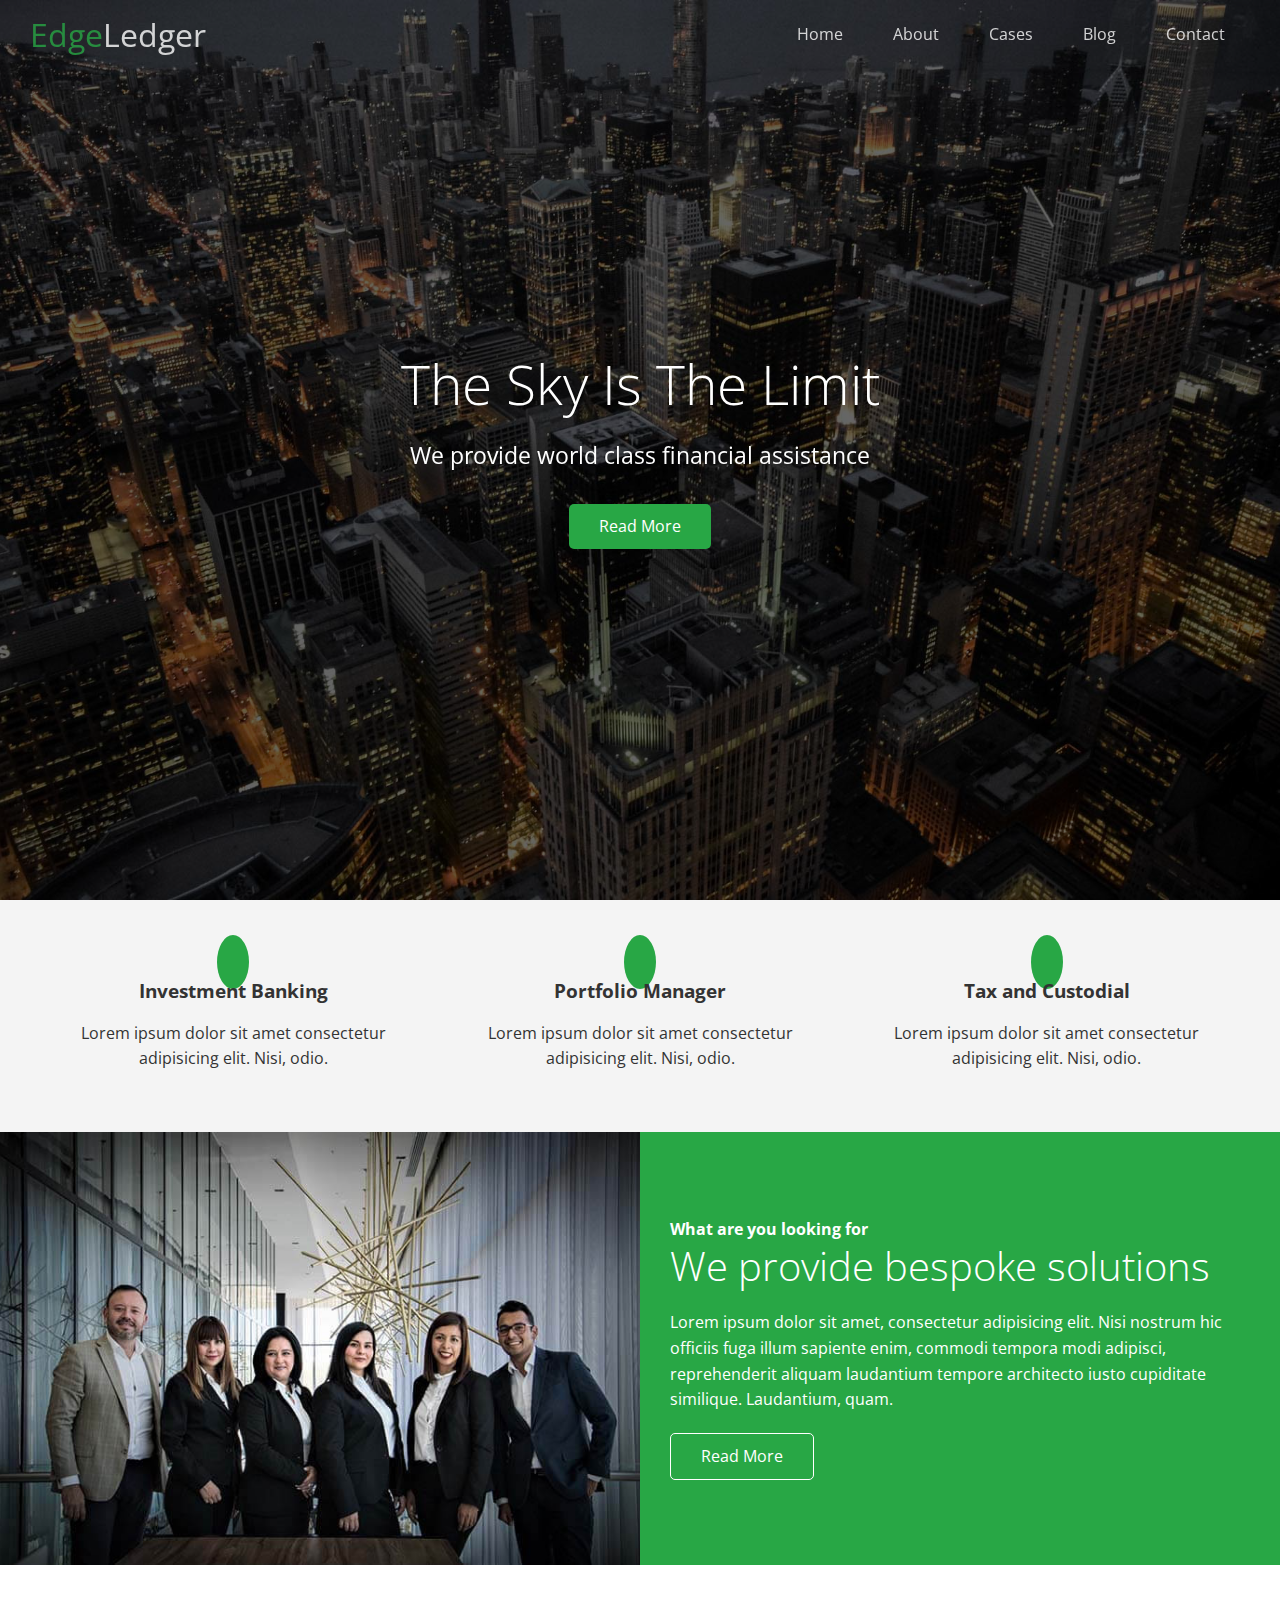
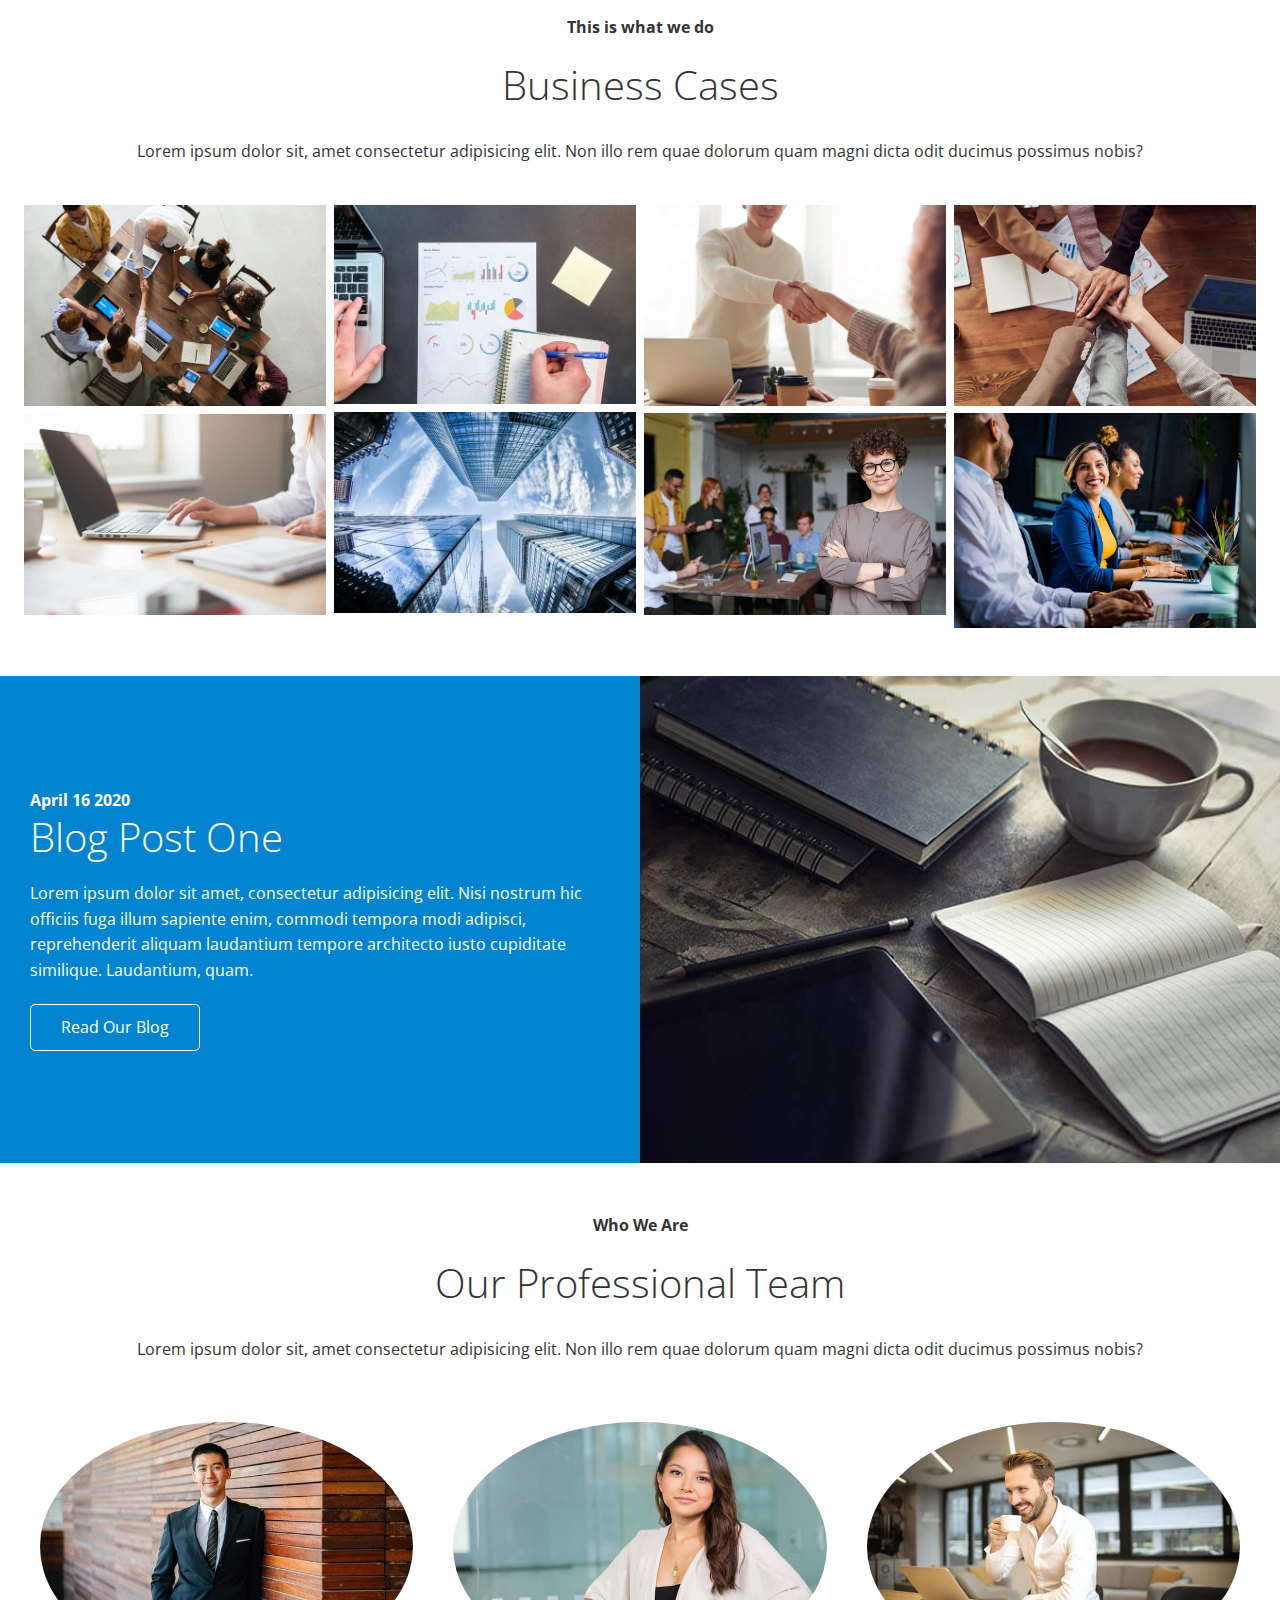
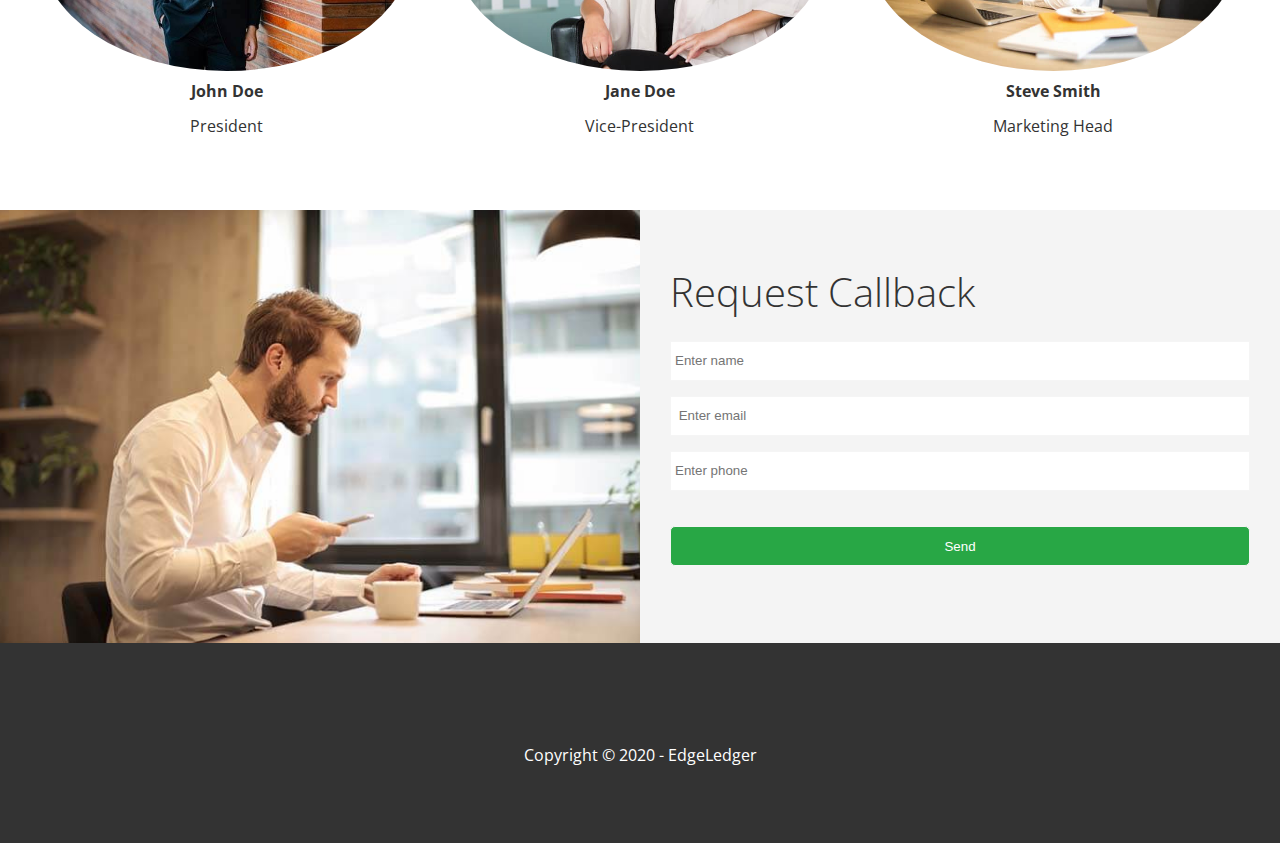
<file: index.html>
<!DOCTYPE html>
<html lang="en">
<head>
  <meta charset="UTF-8">
  <meta name="viewport" content="width=device-width, initial-scale=1.0">
  <link rel="shortcut icon" type="image/x-icon" href="/favicon.ico">
  <link 
  rel="stylesheet" href="https://cdnjs.cloudflare.com/ajax/libs/font-awesome/5.14.0/css/all.min.css" integrity="sha512-1PKOgIY59xJ8Co8+NE6FZ+LOAZKjy+KY8iq0G4B3CyeY6wYHN3yt9PW0XpSriVlkMXe40PTKnXrLnZ9+fkDaog==" crossorigin="anonymous" 
  />

  <link rel="stylesheet" href=".//CSS/lightbox.min.css">
  
  <link rel="stylesheet" href="CSS/utilities.css">

  <link rel="stylesheet" href="./CSS/style.css">
  
  <title>Welcome To EdgeLedger</title>
</head>
<body id="home">
  <header class="hero">
    <div id="navbar" class="navbar top">
      <h1 class="logo">
        <span class="text-primary"><i class="fas fa-book-open"></i> Edge</span
        >Ledger
      </h1>
      <nav>
        <ul>
          <li><a href="#home">Home</a></li>
          <li><a href="#about">About</a></li>
          <li><a href="#cases">Cases</a></li>
          <li><a href="#blog">Blog</a></li>
          <li><a href="#contact">Contact</a></li>
        </ul>
      </nav>
    </div>

    <div class="content">
      <h1>The Sky Is The Limit</h1>
      <p>We provide world class financial assistance</p>
      <a href="#about" class="btn"
        ><i class="fas fa-chevron-right"></i> Read More</a>
    </div>
  </header>

  <main>
    <!-- About Icons -->
    <section id="about" class="icons bg-light">
      <div class="flex-items">
        <div>
          <i class="fas fa-university fa-2x"></i>
          <div>
          <h3>Investment Banking</h3>
          <p>Lorem ipsum dolor sit amet consectetur adipisicing elit. Nisi, odio.</p>
          </div>
        </div>
        
          <div>
            <i class="fas fa-book-reader fa-2x"></i>
            <div>
            <h3>Portfolio Manager</h3>
            <p>Lorem ipsum dolor sit amet consectetur adipisicing elit. Nisi, odio.</p>
            </div>
          </div>
          
            <div>
              <i class="fas fa-pencil-alt fa-2x"></i>
              <div>
              <h3>Tax and Custodial</h3>
              <p>Lorem ipsum dolor sit amet consectetur adipisicing elit. Nisi, odio.</p>
              </div>
            </div>
      </div>

    </section>
<!--  About : Solutions -->
<section class="solutions flex-columns">
  <div class="row">
    <div class="column">
      <div class="column-1">
        <img src="./image_resources/home/people.jpg" alt="">
      </div>
    </div>
    <div class="column">
      <div class="column-2 bg-primary">
        <h4>What are you looking for</h4>
        <h2>We provide bespoke solutions </h2>
        <p>Lorem ipsum dolor sit amet, consectetur adipisicing elit. Nisi nostrum hic officiis fuga illum sapiente enim, commodi tempora modi adipisci, reprehenderit aliquam laudantium tempore architecto iusto cupiditate similique. Laudantium, quam.</p>
        <a href="" class="btn btn-outline">
          <i class="fas fa-chevron"></i>
          Read More

        </a>
      </div>
    </div>

  </div>
</section>
<!-- Cases -->
<section id="cases" class="cases flex-grid section-padding">
  <header class="section-header">
    <h4>This is what we do</h4>
    <h2>Business Cases</h2>
    <p>Lorem ipsum dolor sit, amet consectetur adipisicing elit. Non illo rem quae dolorum quam magni dicta odit ducimus possimus nobis?</p>
  </header>
  <div class="row">
          <div class="column">
            <a
              href="./image_resources/cases/cases1.jpg"
              data-lightbox="cases"
              data-title="Lorem ipsum dolor sit, amet consectetur adipisicing elit. Fugiat,
              dolore!"
            >
              <img src="./image_resources/cases/cases1.jpg" alt="" />
            </a>
            <a
              href="./image_resources/cases/cases2.jpg"
              data-lightbox="cases"
              data-title="Lorem ipsum dolor sit, amet consectetur adipisicing elit. Fugiat,
              dolore!"
            >
              <img src="./image_resources/cases/cases2.jpg" alt="" />
            </a>
          </div>
          <div class="column">
            <a
              href="./image_resources/cases/cases3.jpg"
              data-lightbox="cases"
              data-title="Lorem ipsum dolor sit, amet consectetur adipisicing elit. Fugiat,
            dolore!"
            >
              <img src="./image_resources/cases/cases3.jpg" alt="" />
            </a>
            <a
              href="./image_resources/cases/cases4.jpg"
              data-lightbox="cases"
              data-title="Lorem ipsum dolor sit, amet consectetur adipisicing elit. Fugiat,
              dolore!"
            >
              <img src="./image_resources/cases/cases4.jpg" alt="" />
            </a>
          </div>
          <div class="column">
            <a
              href="./image_resources/cases/cases5.jpg"
              data-lightbox="cases"
              data-title="Lorem ipsum dolor sit, amet consectetur adipisicing elit. Fugiat,
            dolore!"
            >
              <img src="./image_resources/cases/cases5.jpg" alt="" />
            </a>
            <a
              href="./image_resources/cases/cases6.jpg"
              data-lightbox="cases"
              data-title="Lorem ipsum dolor sit, amet consectetur adipisicing elit. Fugiat,
              dolore!"
            >
              <img src="./image_resources/cases/cases6.jpg" alt="" />
            </a>
          </div>
          <div class="column">
            <a
              href="./image_resources/cases/cases7.jpg"
              data-lightbox="cases"
              data-title="Lorem ipsum dolor sit, amet consectetur adipisicing elit. Fugiat,
            dolore!"
            >
              <img src="./image_resources/cases/cases7.jpg" alt="" />
            </a>
            <a
              href="./image_resources/cases/cases8.jpg"
              data-lightbox="cases"
              data-title="Lorem ipsum dolor sit, amet consectetur adipisicing elit. Fugiat,
              dolore!"
            >
              <img src="./image_resources/cases/cases8.jpg" alt="" />
            </a>
          </div>
        </div>
</section>
<!-- Blog -->
<section id="blog" class="blog flex-columns flex-reverse">
  <div class="row">
    <div class="column">
      <div class="column-1">
        <img src="./image_resources/home/blog.jpg" alt="">
      </div>
    </div>
    <div class="column">
      <div class="column-2 bg-secondary">
        <h4>April 16 2020</h4>
        <h2>Blog Post One </h2>
        <p>Lorem ipsum dolor sit amet, consectetur adipisicing elit. Nisi nostrum hic officiis fuga illum sapiente enim, commodi tempora modi adipisci, reprehenderit aliquam laudantium tempore architecto iusto cupiditate similique. Laudantium, quam.</p>
        <a href="blog.html" class="btn btn-outline">
          <i class="fas fa-chevron"></i>
          Read Our Blog

        </a>
      </div>
    </div>

  </div>
</section>
<!-- Team -->
<section id="team" class="team section-padding">
  <header class="section-header">
    <h4>Who We Are</h4>
    <h2>Our Professional Team</h2>
    <p>Lorem ipsum dolor sit, amet consectetur adipisicing elit. Non illo rem quae dolorum quam magni dicta odit ducimus possimus nobis?</p>
  </header>
  <div class="flex-items">
    <div>
      <img src="./image_resources/team/person1.jpg" alt="">
      <h4>John Doe</h4>
      <p>President</p>
    </div>
    <div>
      <img src="./image_resources/team/person2.jpg" alt="">
      <h4>Jane Doe</h4>
      <p> Vice-President</p>
    </div>
    <div>
      <img src="./image_resources/team/person3.jpg" alt="">
      <h4>Steve Smith</h4>
      <p> Marketing Head</p>
    </div>

  </div>
</section>
<!-- Contact -->
<section id="contact" class="contact flex-columns">
  <div class="row">
    <div class="column">
      <div class="column-1">
        <img src="./image_resources/home/contact.jpg" alt="">
      </div>
    </div>
    <div class="column">
      <div class="column-2 bg-light">
        <h2>Request Callback</h2>
        <form action="" class="callback-form">
          <div class="form-control">
            <label for="name"></label>
            <input type="text" name="name" id="name" placeholder="Enter name">
          </div>
          <div class="form-control">
            <label for="email"></label>
            <input type="email" name="email" id="email" placeholder=" Enter email">
          </div>
          <div class="form-control">
            <label for="phone"></label>
            <input type="text" name="phone" id="phone" placeholder="Enter phone">
          </div>
          <input type="submit" value="Send" id="submit" class="btn"  >
        </form>
      </div>
    </div>

  </div>
</section>

  </main>
  <footer class="footer bg-dark">
    <div class="social">
      <a href="#"> <i class="fab fa-facebook fa-2x"></i>  </a>
      <a href="#"> <i class="fab fa-twitter fa-2x"></i>  </a>
      <a href="#"> <i class="fab fa-youtube fa-2x"></i>  </a>
      <a href="#"> <i class="fab fa-linkedin fa-2x"></i>  </a>
    </div>
    <p>Copyright &copy; 2020 - EdgeLedger</p>
    

  </footer>

  <script
      src="https://code.jquery.com/jquery-3.5.0.min.js"
      integrity="sha256-xNzN2a4ltkB44Mc/Jz3pT4iU1cmeR0FkXs4pru/JxaQ="
      crossorigin="anonymous"
    ></script>
    <script src="js/lightbox.min.js"></script>
  
  
  <script>
    const navbar = document.getElementById('navbar');
      let scrolled = false;

      window.onscroll = function () {
        if (window.pageYOffset > 100) {
          navbar.classList.remove('top');
          if (!scrolled) {
            navbar.style.transform = 'translateY(-70px)';
          }
          setTimeout(function () {
            navbar.style.transform = 'translateY(0)';
            scrolled = true;
          }, 200);
        } else {
          navbar.classList.add('top');
          scrolled = false;
        }
      };

      // Smooth Scrolling
      $('#navbar a, .btn').on('click', function (e) {
        if (this.hash !== '') {
          e.preventDefault();

          const hash = this.hash;

          $('html, body').animate(
            {
              scrollTop: $(hash).offset().top - 100,
            },
            800
          );
        }
      });
  </script>
</body>
</html>
</file>
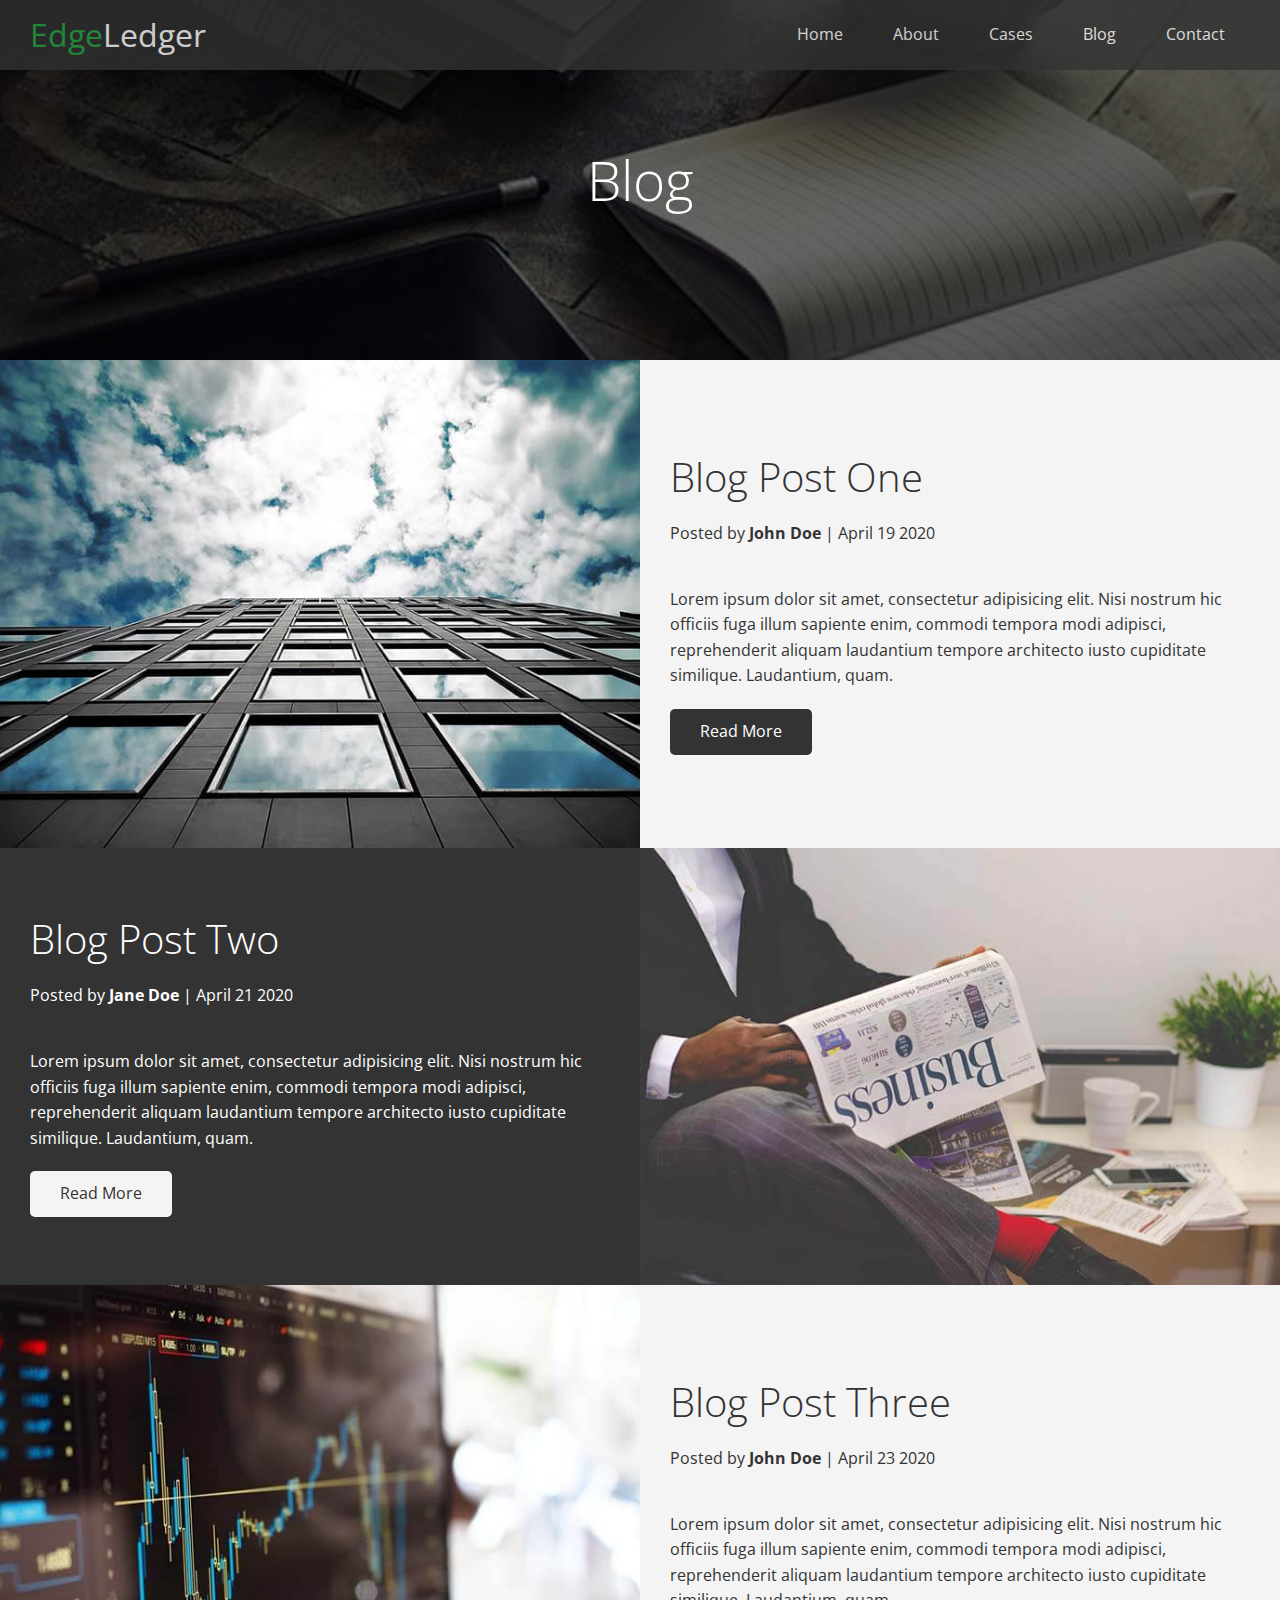
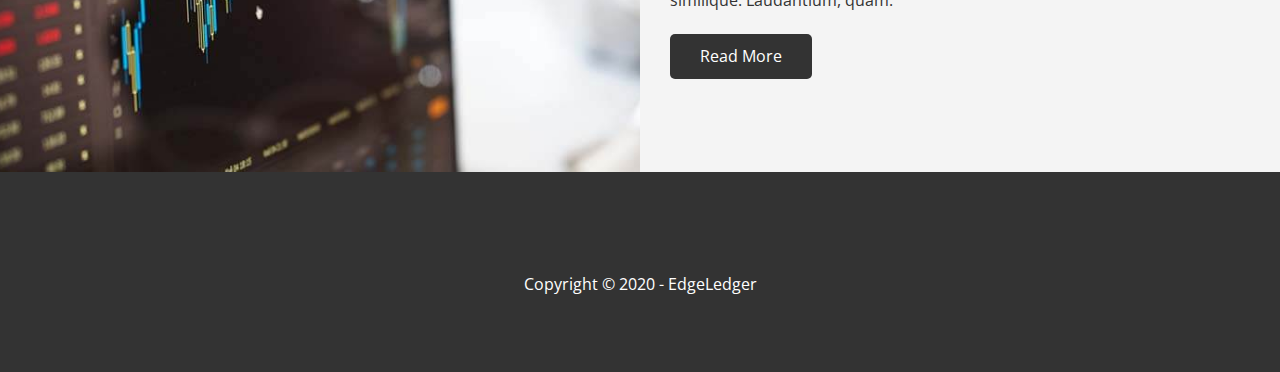
<file: blog.html>
<!DOCTYPE html>
<html lang="en">
<head>
  <meta charset="UTF-8">
  <meta name="viewport" content="width=device-width, initial-scale=1.0">
  <link rel="stylesheet" href="https://cdnjs.cloudflare.com/ajax/libs/font-awesome/5.14.0/css/all.min.css" integrity="sha512-1PKOgIY59xJ8Co8+NE6FZ+LOAZKjy+KY8iq0G4B3CyeY6wYHN3yt9PW0XpSriVlkMXe40PTKnXrLnZ9+fkDaog==" crossorigin="anonymous" />
  <link rel="stylesheet" href="CSS/utilities.css">
  <link rel="stylesheet" href="./CSS/style.css">
  
  <title>Read Our Blog </title>
</head>
<body id="home">
  <header class="hero blog" >
    <div id="navbar" class="navbar">
      <h1 class="logo">
        <span class="text-primary"><i class="fas fa-book-open"></i> Edge</span
        >Ledger
      </h1>
      <nav>
        <ul>
          <li><a href="index.html">Home</a></li>
            <li><a href="index.html#about">About</a></li>
            <li><a href="index.html#cases">Cases</a></li>
            <li><a href="index.html#blog">Blog</a></li>
            <li><a href="index.html#contact">Contact</a></li>
        </ul>
      </nav>
    </div>
    <div class="content">
      <h1>Blog</h1>
    </div>
  </header>

  <main>
    <article class="flex-columns">
      <div class="row">
        <div class="column">
          <div class="column-1">
            <img src="./image_resources/blog/blog1.jpg" alt="">
          </div>
        </div>
        <div class="column">
          <div class="column-2 bg-light">
           <h2>Blog Post One</h2>
           <p class="meta">
             <i class="fas fa-user"></i> Posted by <strong>John Doe</strong> | April 19 2020
           </p>
            <p>Lorem ipsum dolor sit amet, consectetur adipisicing elit. Nisi nostrum hic officiis fuga illum sapiente enim, commodi tempora modi adipisci, reprehenderit aliquam laudantium tempore architecto iusto cupiditate similique. Laudantium, quam.</p>
            <a href="post.html" class="btn btn-dark">
              <i class="fas fa-chevron"></i>
              Read More
    
            </a>
          </div>
        </div>
    
      </div>
    </article>
    <article class="flex-columns flex-reverse">
      <div class="row">
        <div class="column">
          <div class="column-1">
            <img src="./image_resources/blog/blog2.jpg" alt="">
          </div>
        </div>
        <div class="column">
          <div class="column-2 bg-dark">
           <h2>Blog Post Two</h2>
           <p class="meta">
             <i class="fas fa-user"></i> Posted by <strong>Jane Doe</strong> | April 21 2020
           </p>
            <p>Lorem ipsum dolor sit amet, consectetur adipisicing elit. Nisi nostrum hic officiis fuga illum sapiente enim, commodi tempora modi adipisci, reprehenderit aliquam laudantium tempore architecto iusto cupiditate similique. Laudantium, quam.</p>
            <a href="post.html" class="btn btn-light">
              <i class="fas fa-chevron"></i>
              Read More
    
            </a>
          </div>
        </div>
    
      </div>
    </article>
    <article class="flex-columns">
      <div class="row">
        <div class="column">
          <div class="column-1">
            <img src="./image_resources/blog/blog3.jpg" alt="">
          </div>
        </div>
        <div class="column">
          <div class="column-2 bg-light">
           <h2>Blog Post Three</h2>
           <p class="meta">
             <i class="fas fa-user"></i> Posted by <strong>John Doe</strong> | April 23 2020
           </p>
            <p>Lorem ipsum dolor sit amet, consectetur adipisicing elit. Nisi nostrum hic officiis fuga illum sapiente enim, commodi tempora modi adipisci, reprehenderit aliquam laudantium tempore architecto iusto cupiditate similique. Laudantium, quam.</p>
            <a href="post.html" class="btn btn-dark">
              <i class="fas fa-chevron"></i>
              Read More
    
            </a>
          </div>
        </div>
    
      </div>
    </article>

  </main>
  <footer class="footer bg-dark">
    <div class="social">
      <a href="#"> <i class="fab fa-facebook fa-2x"></i>  </a>
      <a href="#"> <i class="fab fa-twitter fa-2x"></i>  </a>
      <a href="#"> <i class="fab fa-youtube fa-2x"></i>  </a>
      <a href="#"> <i class="fab fa-linkedin fa-2x"></i>  </a>
    </div>
    <p>Copyright &copy; 2020 - EdgeLedger</p>
    
  </footer>
  <script>
    const navbar = document.getElementById('navbar');
      let scrolled = false;

      window.onscroll = function () {
        if (window.pageYOffset > 100) {
          navbar.classList.remove('top');
          if (!scrolled) {
            navbar.style.transform = 'translateY(-70px)';
          }
          setTimeout(function () {
            navbar.style.transform = 'translateY(0)';
            scrolled = true;
          }, 200);
        } else {
          navbar.classList.add('top');
          scrolled = false;
        }
      };

      // Smooth Scrolling
      $('#navbar a, .btn').on('click', function (e) {
        if (this.hash !== '') {
          e.preventDefault();

          const hash = this.hash;

          $('html, body').animate(
            {
              scrollTop: $(hash).offset().top - 100,
            },
            800
          );
        }
      });
  
  </script>
</body>
</html>
</file>
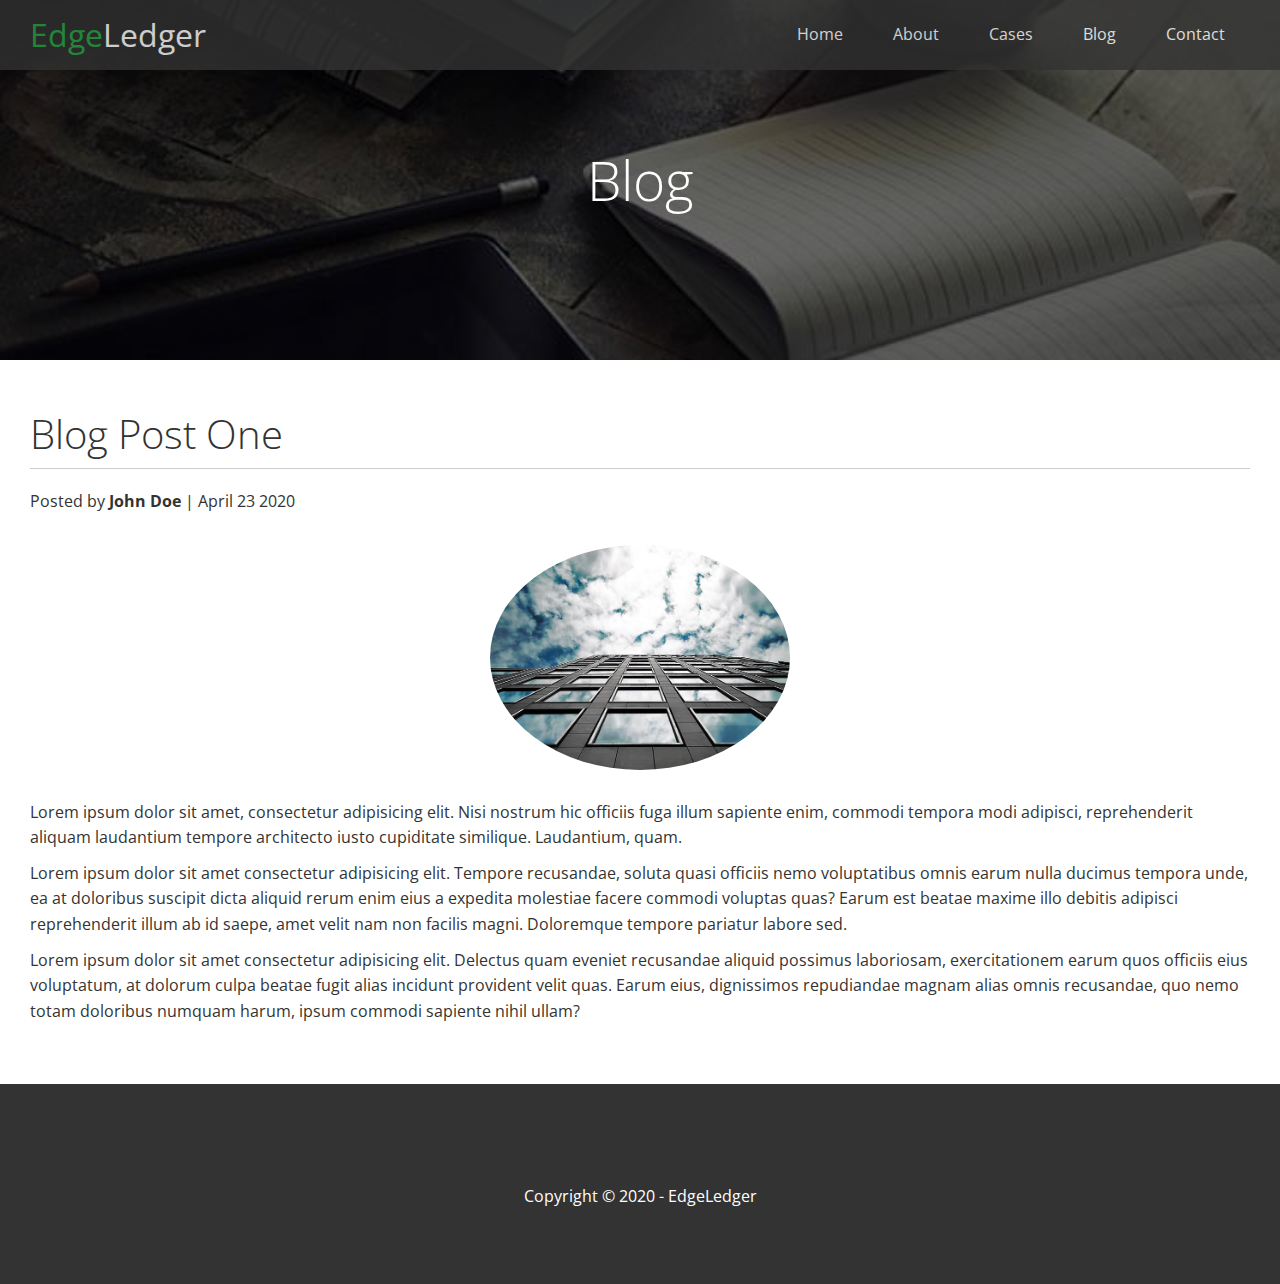
<file: post.html>
<!DOCTYPE html>
<html lang="en">
<head>
  <meta charset="UTF-8">
  <meta name="viewport" content="width=device-width, initial-scale=1.0">
  <link rel="stylesheet" href="https://cdnjs.cloudflare.com/ajax/libs/font-awesome/5.14.0/css/all.min.css" integrity="sha512-1PKOgIY59xJ8Co8+NE6FZ+LOAZKjy+KY8iq0G4B3CyeY6wYHN3yt9PW0XpSriVlkMXe40PTKnXrLnZ9+fkDaog==" crossorigin="anonymous" />
  <link rel="stylesheet" href="CSS/utilities.css">
  <link rel="stylesheet" href="./CSS/style.css">
  
  <title> Post One</title>
</head>
<body id="home">
  <header class="hero blog" >
    <div id="navbar" class="navbar">
      <h1 class="logo">
        <span class="text-primary"><i class="fas fa-book-open"></i> Edge</span
        >Ledger
      </h1>
      <nav>
        <ul>
          <li><a href="index.html">Home</a></li>
            <li><a href="index.html#about">About</a></li>
            <li><a href="index.html#cases">Cases</a></li>
            <li><a href="index.html#blog">Blog</a></li>
            <li><a href="index.html#contact">Contact</a></li>
        </ul>
      </nav>
    </div>
    <div class="content">
      <h1>Blog</h1>
    </div>
  </header>

  <main>
    <section class="post">
      <h2>Blog Post One</h2>
      <p class="meta">
        <i class="fas fa-user"></i> Posted by <strong>John Doe</strong> | April 23 2020
      </p>
      <img src=".//image_resources/blog/blog1.jpg" alt="">
       <p>Lorem ipsum dolor sit amet, consectetur adipisicing elit. Nisi nostrum hic officiis fuga illum sapiente enim, commodi tempora modi adipisci, reprehenderit aliquam laudantium tempore architecto iusto cupiditate similique. Laudantium, quam.</p>
       <p>Lorem ipsum dolor sit amet consectetur adipisicing elit. Tempore recusandae, soluta quasi officiis nemo voluptatibus omnis earum nulla ducimus tempora unde, ea at doloribus suscipit dicta aliquid rerum enim eius a expedita molestiae facere commodi voluptas quas? Earum est beatae maxime illo debitis adipisci reprehenderit illum ab id saepe, amet velit nam non facilis magni. Doloremque tempore pariatur labore sed.</p>
       <p>Lorem ipsum dolor sit amet consectetur adipisicing elit. Delectus quam eveniet recusandae aliquid possimus laboriosam, exercitationem earum quos officiis eius voluptatum, at dolorum culpa beatae fugit alias incidunt provident velit quas. Earum eius, dignissimos repudiandae magnam alias omnis recusandae, quo nemo totam doloribus numquam harum, ipsum commodi sapiente nihil ullam?</p>

    </section>
  </main>
  <footer class="footer bg-dark">
    <div class="social">
      <a href="#"> <i class="fab fa-facebook fa-2x"></i>  </a>
      <a href="#"> <i class="fab fa-twitter fa-2x"></i>  </a>
      <a href="#"> <i class="fab fa-youtube fa-2x"></i>  </a>
      <a href="#"> <i class="fab fa-linkedin fa-2x"></i>  </a>
    </div>
    <p>Copyright &copy; 2020 - EdgeLedger</p>
    
  </footer>

  <script>
    const navbar = document.getElementById('navbar');
      let scrolled = false;

      window.onscroll = function () {
        if (window.pageYOffset > 100) {
          navbar.classList.remove('top');
          if (!scrolled) {
            navbar.style.transform = 'translateY(-70px)';
          }
          setTimeout(function () {
            navbar.style.transform = 'translateY(0)';
            scrolled = true;
          }, 200);
        } else {
          navbar.classList.add('top');
          scrolled = false;
        }
      };

      // Smooth Scrolling
      $('#navbar a, .btn').on('click', function (e) {
        if (this.hash !== '') {
          e.preventDefault();

          const hash = this.hash;

          $('html, body').animate(
            {
              scrollTop: $(hash).offset().top - 100,
            },
            800
          );
        }
      });
  
  </script>
</body>
</html>
</file>
<file: CSS/utilities.css>
/* Text Colors */
.text-primary {
  color:#28a745 ;
}

.text-secondary {
  color: #0284d0;
}

/* button */

.btn {
  cursor: pointer;
  display: inline-block;
  padding: 10px 30px;
  color: white;
  background-color: #28a745;
  border: none;
  border-radius: 5px;
}
.btn:hover {
  opacity: 0.9;
}
.btn-primary, .bg-primary{
  background: #28a745 ;
  color: #fff;
}
.btn-secondary, .bg-secondary {
  background: #0284d0 ;
  color: #fff;
}
.btn-dark, .bg-dark {
  background: #333 ;
  color: #fff;
}
.btn-light, .bg-light{
  background: #f4f4f4 ;
  color: #333;
}

.btn-outline {
  background: transparent;
  border: 1px solid #fff;
}
/* Flex Items */
.flex-items {
  display: flex;
  text-align: center;
  justify-content: center;
  height: 100%;
}

.flex-items > div {
  padding: 20px;
}
/* Flex Columns */

.flex-columns.flex-reverse .row {
  flex-direction: row-reverse;
}

.flex-columns .row {
  display: flex;
  flex-direction: row;
  flex-wrap: wrap;
  width: 100%;
}

.flex-columns .column {
  display: flex;
  flex-direction: column;
  flex-basis: 100%;
  flex: 1;
}
.flex-columns .column .column-1,
.flex-columns .column .column-2 {
  height: 100%;
}
.flex-columns img {
  width: 100%;
  height: 100%;
  object-fit: cover; 
}

.flex-columns .column-2 {
  display: flex;
  flex-direction: column;
  align-items: flex-start;
  justify-content: center;
  padding: 30px;
}

.flex-columns h2{
  font-size: 40px;
  font-weight: 100;
}
.flex-columns h4 {
  margin bottom:  10px ;
}
.flex-columns p {
  margin: 20px 0px;
}
/* Section Header */

.section-header {
  padding: 30px;
  display: flex;
  flex-direction: column;
  align-items: center;
  justify-content: center;
  text-align: center;
}
.section-header h2{
  font-size: 40px;
  margin: 20px 0px;
}
.section-padding {
  padding: 20px 20px 40px;
}
/* FlexGrid */
.flex-grid .row {
  display: flex;
  flex-wrap: wrap;
  padding: 0px;
}
.flex-grid .column {
  flex: 25%;
  max-width: 25%;
  padding: 0px 4px;
}
</file>
<file: CSS/style.css>
@import url('https://fonts.googleapis.com/css2?family=Open+Sans:wght@300;400&display=swap');

* {
    box-sizing: border-box;
    padding: 0;
    margin: 0;
}

body {
    font-family: 'Open Sans', sans-serif;
    background: #fff;
    color: #333;
    line-height: 1.6;
}

ul {
    list-style: none;
}

a {
    color:#333;
    text-decoration: none;
}

h1, h2 {
    font-weight: 300;
    line-height: 1.2;
}

p {
    margin: 10px 0;
}

img {
    width: 100%;
}

/* Navbar */
.navbar {
  display: flex;
  align-items: center;
  justify-content: space-between;
  background-color: #333;
  color: #fff;
  opacity: 0.8;
  width: 100%;
  height: 70px;
  position: fixed;
  top: 0px;
  padding: 0 30px;
  transition: 0.5s;
}

.navbar.top {
  background: transparent;
}

.navbar a {
    color: #fff;
    padding: 10px 20px;
    margin: 0 5px;
}

.navbar a:hover {
    border-bottom: #28a745 2px solid;
}

.navbar ul {
    display: flex;
    
}

.navbar .logo {
    font-weight: 400;
}
/* Header */
.hero {
  background: url('../image_resources/home/showcase.jpg') no-repeat center center/cover;
  height: 100vh;
  position: relative;
  color: #fff;
}
.hero .content {
  display: flex;
  flex-direction: column;
  align-items: center;
  justify-content: center;
  text-align: center;
  height: 100%;
  padding: 0 20px;
}

.hero .content h1 {
  font-size: 55px;
}

.hero .content p {
  font-size: 23px;
  max-width: 600px;
  margin: 20px 0 30px;
}

.hero::before {
  content: '';
  position: absolute;
  top: 0;
  left: 0;
  width: 100%;
  height: 100%;
  background: rgba(0,0,0,0.6);
}

.hero * {
  z-index: 10;
}

.hero.blog   {
  background: url(../image_resources/home/blog.jpg) no-repeat center center/cover ;
  height: 40vh;

}

/* Icons */
.icons {
  padding: 30px;
}

.icons h3 {
  font-weight: bold;
  margin-bottom: 15px;
}

.icons i {
  background-color: #28a745;
  color: #fff;
  padding: 1rem;
  border-radius: 50%;
  margin-bottom: 15px;
}

.cases img:hover {
  opacity: 0.7;
}

.team img {
  border-radius: 50%;
}

/* Callback form */
.callback-form {
  width: 100%;
  padding: 20px 0;
}

.callback-form label {
  display: block;
  margin-bottom: 5px;
}

.callback-form .form-control {
  margin-bottom: 15px;
}

.callback-form input {
  width: 100%;
  padding: 4px;
  height: 40px;
  border: #f5f5f5 1px solid;
}

.callback-form input:focus {
  outline-color: #28a745;
}

.callback-form .btn {
  padding: 12px 0;
  margin-top: 20px;
}

/* Post */
.post {
  padding: 50px 30px;
}

.post h2 {
  font-size: 40px;
  margin-bottom: 20px;
  padding-bottom: 10px;
  border-bottom: #ccc solid 1px;
}

.post .meta {
  margin-bottom: 30px;
}

.post img {
  width: 300px;
  border-radius: 50%;
  display: block;
  margin: 0 auto 30px;
}

/* Post */

.post {
  padding: 50px 30px; 
}
.post h2 {
  font-size: 40px;
  margin-bottom: 20px;
  padding-bottom: 10px;
  border-bottom: #ccc solid 1px ;
}
.post .meta {
  margin-bottom: 30px;
}
.post img {
  width: 300px;
  border-radius: 50%;
  display: block;
  margin: 0 auto 30px;
}

/* Footer */
.footer {
  display: flex;
  flex-direction: column;
  align-items: center;
  justify-content: center;
  text-align: center;
  height: 200px;
}

.footer a {
  color: #fff;
}

.footer a:hover {
  color: #28a745;
}

.footer .social > * {
  margin-right: 30px;
}

/* Mobile */
@media(max-width: 768px) {
  .navbar {
      flex-direction: column;
      height: 120px;
      padding: 20px;
  }

  .navbar a {
      padding: 10px 10px;
      margin: 0 3px;
  }

  .flex-items {
      flex-direction: column;
  }

  .flex-columns .column, .flex-grid .column {
      flex: 100%;
      max-width: 100%;
  }

  .team img {
      width: 70%;
  }
}
</file>
